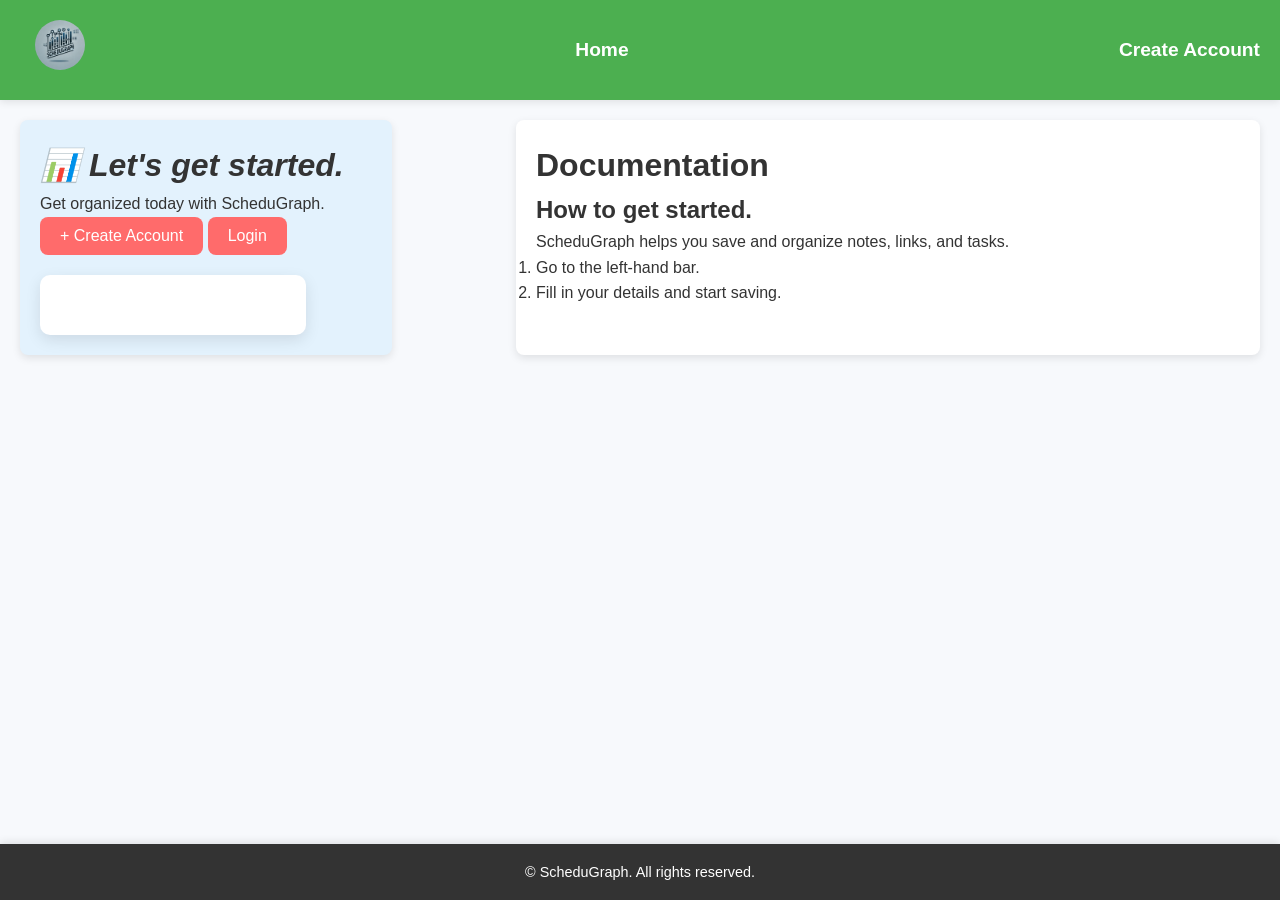
<file: index.html>
<!DOCTYPE html>
<html lang="en">
<head>
    <meta charset="UTF-8">
    <meta name="viewport" content="width=device-width, initial-scale=1.0">
    <link rel="shortcut icon" href="1.jpg" type="image/x-icon">
    <title>ScheduGraph</title>
    <link rel="stylesheet" href="style.css">
</head>
<body>
    <header id="header">
        <p><img src="1.jpg" width="50" height="50" style="border-radius: 50px;"></p>
        <p>Home</p>
        <p>Create Account</p>
    </header>

    <div id="page">
        <div id="help-bar">
            <h1><i>📊 Let's get started.</i></h1>
            <p><code>Get organized today with ScheduGraph.</code></p>
            <button class="create-account" onclick="createAccount()">+ Create Account</button>
            <button class="login-button" onclick="showLoginForm()">Login</button>

            <div id="accountForm" style="text-align: center;"></div>
            <div id="loginForm" style="display: none; text-align: center;"></div>
        </div>

        <div id="get-started-notes">
            <h1>Documentation</h1>
            <h2 id="how-to-get-started">How to get started.</h2>
            <p>ScheduGraph helps you save and organize notes, links, and tasks.</p>
            <ol>
                <li id="step1">Go to the left-hand bar.</li>
                <li id="step2">Fill in your details and start saving.</li>
            </ol>
        </div>
    </div>

    <footer>
        <span>&copy; ScheduGraph. All rights reserved.</span>
    </footer>

    <script src="script.js"></script>
</body>
</html>
</file>
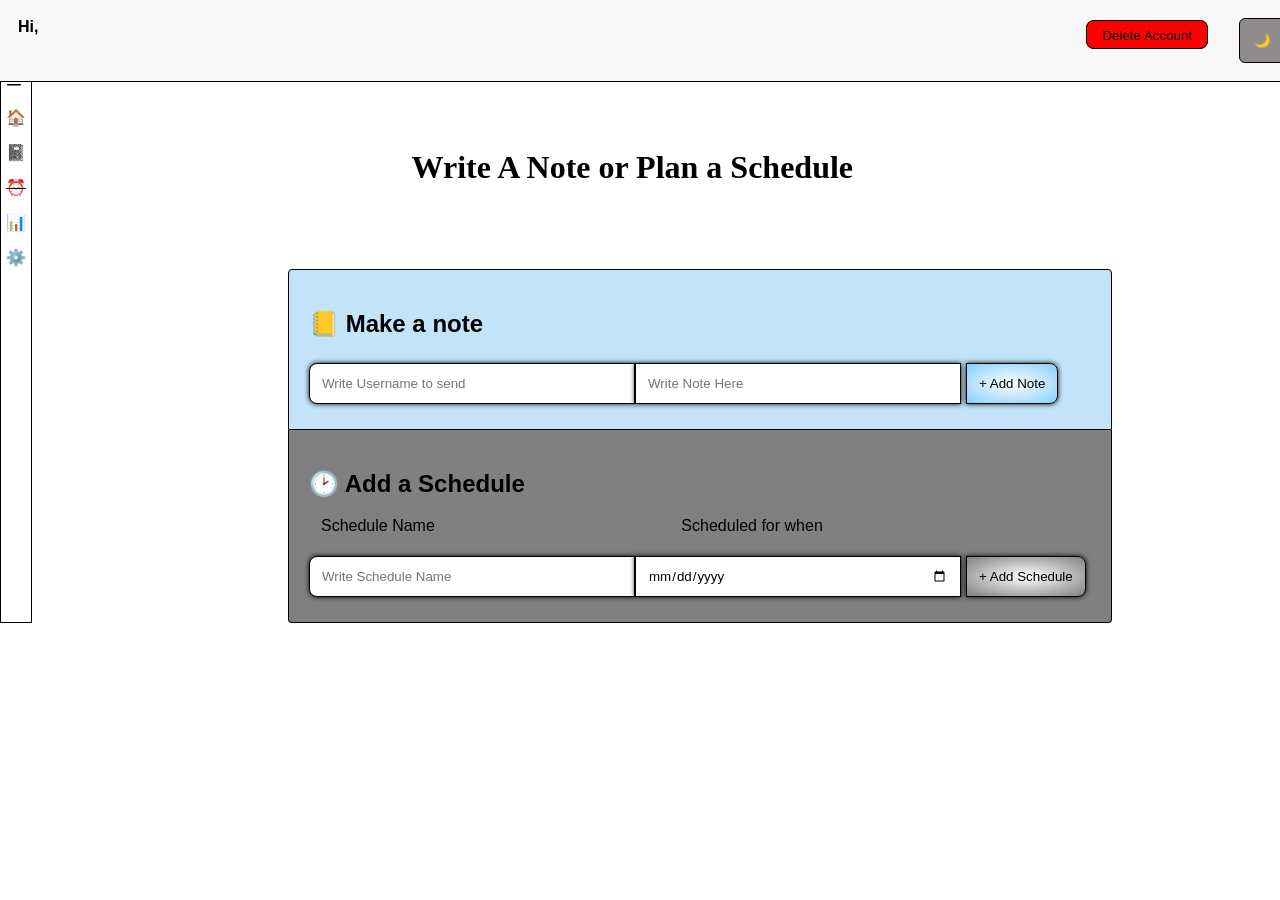
<file: account.html>
<!DOCTYPE html>
<html lang="en">
<head>
    <meta charset="UTF-8">
    <meta name="viewport" content="width=device-width, initial-scale=1.0">
    <title>ScheduGraph - Account</title>
    <link rel="stylesheet" href="app.css">
</head>
<body onload="loadUserDashboard()" id="body">
    <header style="border-bottom: 1px solid; border-bottom-color: black;">
        <span id="themes" class="themes"><button style="background-color:rgb(144, 140, 140); border: 0px;" id="theme" onclick="changeThemes()" class="theme" title="Change Theme">🌙</button></span>
        <span style="float: left; margin-right: 12px;"><b style="font-size: 1.0rem;">Hi, <span id="welcomeUser"></span></b></span>
        <span style="margin-left: 80%; background-color: red; padding: 5px; border: 1px solid black; border-radius: 8px;"><button onclick="logOut()" style="background-color: red; padding: 5px; border: 0px solid black;">Delete Account</button></span>
    </header>
    <div id="dashboard">
        <div id="linkSideBar">
            <p><svg aria-hidden="true" height="16" viewBox="0 0 16 16" version="1.1" width="16" data-view-component="true" class="octicon octicon-three-bars Button-visual">
                <path d="M1 2.75A.75.75 0 0 1 1.75 2h12.5a.75.75 0 0 1 0 1.5H1.75A.75.75 0 0 1 1 2.75Zm0 5A.75.75 0 0 1 1.75 7h12.5a.75.75 0 0 1 0 1.5H1.75A.75.75 0 0 1 1 7.75ZM1.75 12h12.5a.75.75 0 0 1 0 1.5H1.75a.75.75 0 0 1 0-1.5Z"></path>
            </svg></p>
            <p title="Home" class="links"><a href="./account.html">🏠</a></p>
            <p title="Notes" class="links" id="noteLink"><a href="./notes.html">📓</a></p>
            <p title="Schedules" class="links"><a href="#" title='Not released yet. Check back later!'><s>⏰</s></a></p>
            <p title="See Progress" class="links"><a href="progress.html">📊</a></p>
            <p title="Settings" class="links">⚙️</p>
        </div>
        <div style="margin-top: 10%; margin-left: 20%;">
            <h1 style="font-family: cursive; margin-left: 15%;">Write A Note or Plan a Schedule</h1>
            <div id="notes" style="border-bottom-left-radius: 0px; border-bottom-right-radius: 0px;">
                <h2>📒 Make a note</h2>
                <input type="text" id="checkUser" style="border-top-right-radius: 0px; border-bottom-right-radius: 0px; height: 15px;" placeholder="Write Username to send"><input type="text" id="note" name="note" placeholder="Write Note Here" width="50" style="border-top-left-radius: 0px; border-bottom-left-radius: 0px; height: 15px;"><button id="checkUsername" onclick="addNote()">+ Add Note</button>
            </div>
            <div id="schedules" style="background-color: grey;">
                <h2>🕑 Add a Schedule</h2>
                <span style="margin-left: 12px;">Schedule Name</span><span style="margin-left: 30%;">Scheduled for when</span>
                <p></p>
                <input type="text" id="schedule" name="schedule" placeholder="Write Schedule Name" width="50"><input type="date" id="dateScehduled" name="date" style="border-top-left-radius: 0px; border-bottom-left-radius: 0px; height: 15px;"/><button id="checkUsername" onclick="newSchedule()" disabled style="background: radial-gradient( white, grey);" title='Not released yet. Check back later!'>+ Add Schedule</button>
            </div>
        </div>
    </div>
    <script src="app.js"></script>
</body>
</html>
</file>
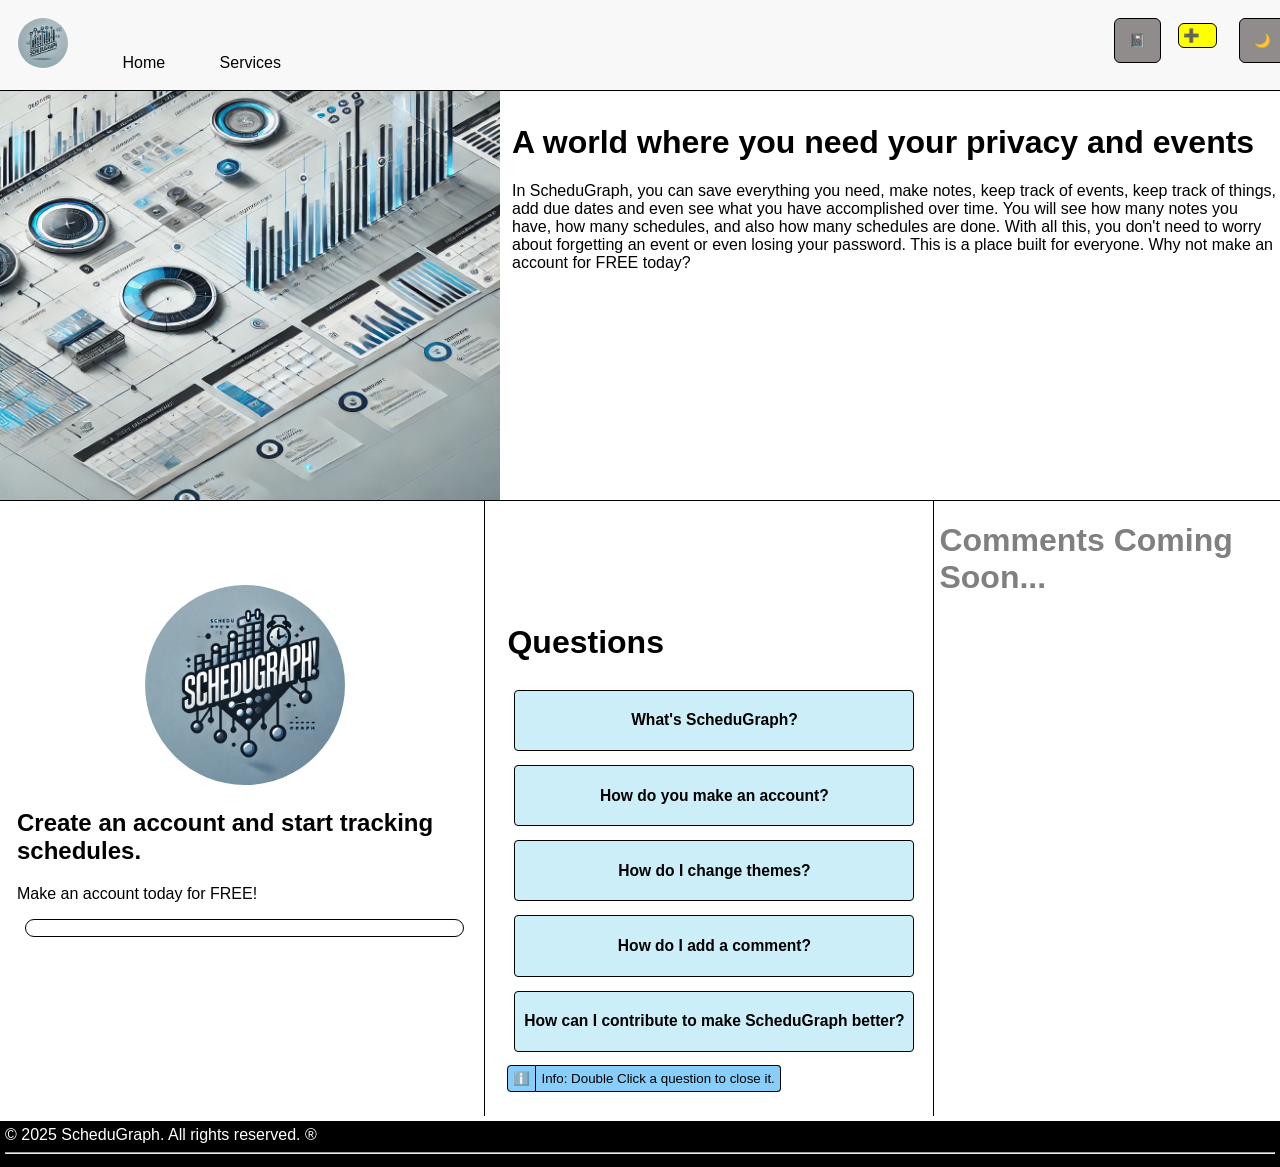
<file: app.html>
<!DOCTYPE html>
<html lang="en">
<head>
    <meta charset="UTF-8">
    <meta name="viewport" content="width=device-width, initial-scale=1.0">
    <title>ScheduGraph</title>
    <link rel="shortcut icon" href="1.jpg" type="image/x-icon">
    <link rel="stylesheet" href="app.css">
    <script src="./app.js"></script>
</head>
<body id="body" onload="getUser()">
    <header>
        <span class="link"><img src="1.jpg" width="50" height="50" style="border-radius: 50%;"></span>
        <span class="link">Home</span>
        <span class="link">Services</span>
        <a href="account.html"><span class="link" id="account"></span></a>
        <span id="themes" class="themes"><button style="background-color:rgb(144, 140, 140); border: 0px;" id="theme" onclick="changeTheme()" class="theme" title="Change Theme">🌙</button></span>
        <span class="makeAccount"><button title="Create Account" class="create" onmouseenter="showMeaning1()" onmouseleave="hideMeaning1()" onclick="createAccount()">➕<span id="label"></span></button></span>
        <span class="themes"><button id="contribute" class="theme" onclick="//contribute()" title="Contribute to Upgrade ScheduGraph" style="background-color:rgb(144, 140, 140); border: 0px;">📓</button></span>
    </header>
    <div id="intro">
        <br>
        <br>
        <img src="schedubar.webp" width="500" height="500">
        <div style="margin-top: 8%; margin-left: 12px;">
            <h1>A world where you need your privacy and events</h1>
            <p>
                In ScheduGraph, you can save everything you need, make notes, keep track of events, keep track of things, add due dates and even see what you have accomplished over time. You will see how many notes you have, how many schedules, and also how many schedules are done. With all this, you don't need to worry about forgetting an event or even losing your password. This is a place built for everyone. Why not make an account for FREE today?
            </p>
        </div>
    </div>
    <div class="both_sides">
        <div id="signLog">
            <br>
            <br>
            <br>
            <br>
            <center>
                <a href="#https://www.youtube.com/@ScheduGraph" target="_top"><img src="DALL·E 2024-10-26 15.27.46 - A logo design featuring the text 'ScheduGraph!' clearly and accurately. The word is stylized with a sleek, modern font, with 'Schedu' and 'Graph' comb.webp" width="200" height="200" style="border-radius: 50%;"></a>
            </center>
            <h2>Create an account and start tracking schedules.</h2>
            <p>Make an account today for FREE!</p>
            <div id="form"></div>
        </div>
        <div id="usefulness">
            <br><br><br><br><br>
            <h1>Questions</h1>
            <button id="askedQS1" onclick="showANS1()" ondblclick="hideANS1()">
                <h3>What's ScheduGraph?</h3>
                <div id="ans1"></div>
            </button>
            <button id="askedQS2" onclick="showANS2()" ondblclick="hideANS2()">
                <h3>How do you make an account?</h3>
                <div id="ans2"></div>
            </button>
            <button id="askedQS3" onclick="showANS3()" ondblclick="hideANS3()">
                <h3>How do I change themes?</h3>
                <div id="ans3"></div>
            </button>
            <button id="askedQS4" onclick="showANS4()" ondblclick="hideANS4()">
                <h3>How do I add a comment?</h3>
                <div id="ans4"></div>
            </button>
            <button id="askedQS5" onclick="showANS5()" ondblclick="hideANS5()">
                <h3>How can I contribute to make ScheduGraph better?</h3>
                <div id="ans5"></div>
            </button>
            <sub style="margin-top: 12px; color: black;"><span class="info" style="margin-right: 0px;">ℹ️</span><span id="realInfo">Info: Double Click a question to close it.</span></sub>
            <br>
        </div>
        <div><h1 style="color: grey;">Comments Coming Soon...</h1></div>
    </div>
    <footer style="background-color: black; color: white; padding: 5px;"> &copy; 2025 ScheduGraph. All rights reserved. &reg;
        <hr>
    </footer>
</body>
</html>
</file>
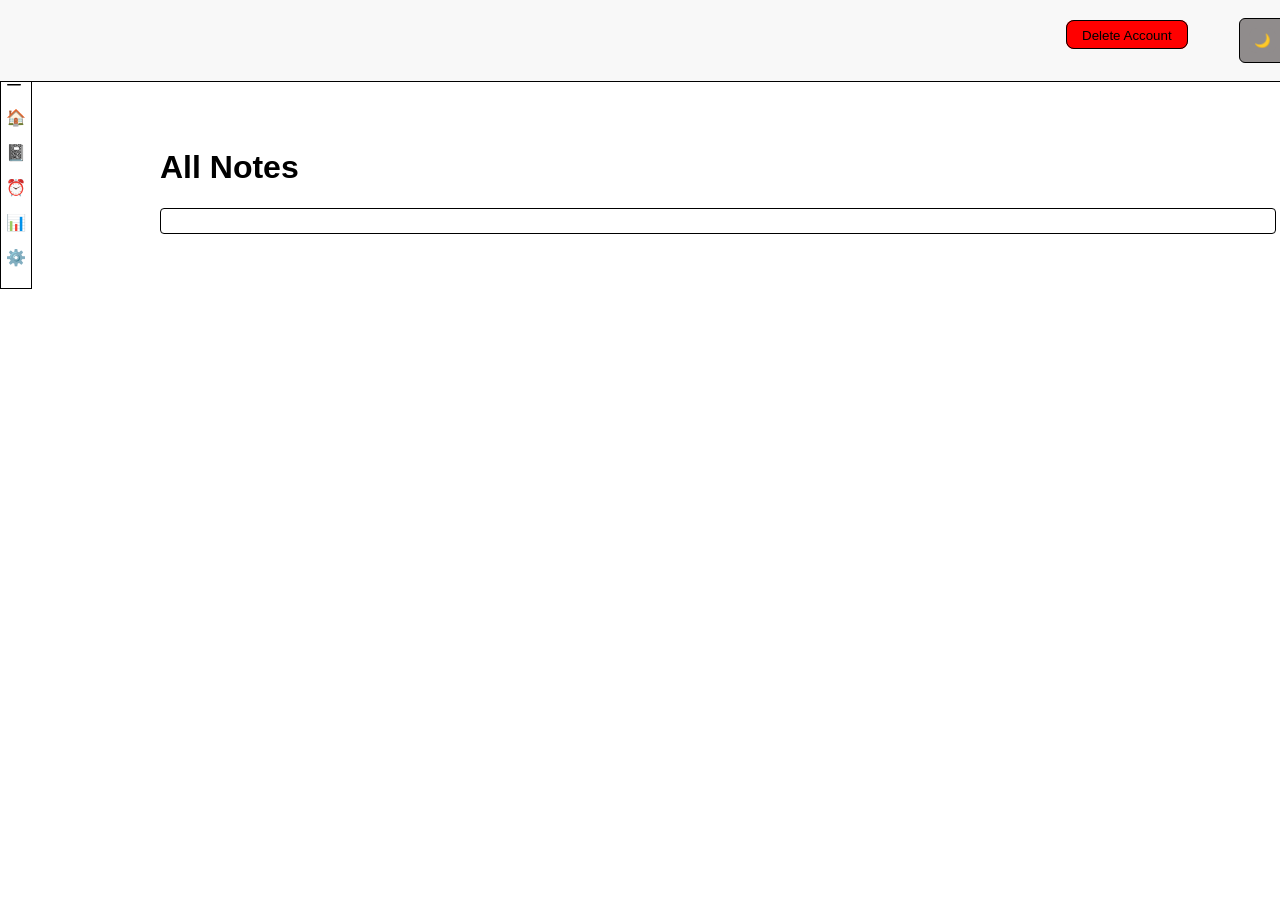
<file: notes.html>
<!DOCTYPE html>
<html lang="en">
<head>
    <meta charset="UTF-8">
    <meta name="viewport" content="width=device-width, initial-scale=1.0">
    <title>ScheduGraph - Account Notes</title>
    <link rel="stylesheet" href="app.css">
</head>
<body onload="loadUserDashboard();loadNotes()" id="body">
    <header style="border-bottom: 1px solid; border-bottom-color: black;">
        <span id="themes" class="themes"><button style="background-color:rgb(144, 140, 140); border: 0px;" id="theme" onclick="changeThemes()" class="theme" title="Change Theme">🌙</button></span>
        <span style="float: left; margin-right: 12px;"><b style="font-size: 1.0rem;"><span id="welcomeUser"></span></b></span>
        <span style="margin-left: 80%; background-color: red; padding: 5px; border: 1px solid black; border-radius: 8px;"><button onclick="logOut()" style="background-color: red; padding: 5px; border: 0px solid black;">Delete Account</button></span>
    </header>
    <div id="dashboard">
        <div id="linkSideBar">
            <p><svg aria-hidden="true" height="16" viewBox="0 0 16 16" version="1.1" width="16" data-view-component="true" class="octicon octicon-three-bars Button-visual">
                <path d="M1 2.75A.75.75 0 0 1 1.75 2h12.5a.75.75 0 0 1 0 1.5H1.75A.75.75 0 0 1 1 2.75Zm0 5A.75.75 0 0 1 1.75 7h12.5a.75.75 0 0 1 0 1.5H1.75A.75.75 0 0 1 1 7.75ZM1.75 12h12.5a.75.75 0 0 1 0 1.5H1.75a.75.75 0 0 1 0-1.5Z"></path>
            </svg></p>
            <p title="Home" class="links"><a href="./account.html">🏠</a></p>
            <p title="Notes" class="links" id="noteLink"><a href="./notes.html">📓</a></p>
            <p title="Schedules" class="links"><a href="./schedules.html">⏰</a></p>
            <p title="See Progress" class="links"><a href="progress.html">📊</a></p>
            <p title="Settings" class="links">⚙️</p>
        </div>
        <div id="allNotes" style="margin-top: 10%; margin-left: 10%;">
            <h1>All Notes</h1>
            <div id="noteList" style="border: 1px solid black; padding: 12px; border-radius: 4px; display: grid; grid-template-columns: auto auto; width: 1090px;"></div>
        </div>
    <script src="app.js"></script>
</body>
</html>
</file>
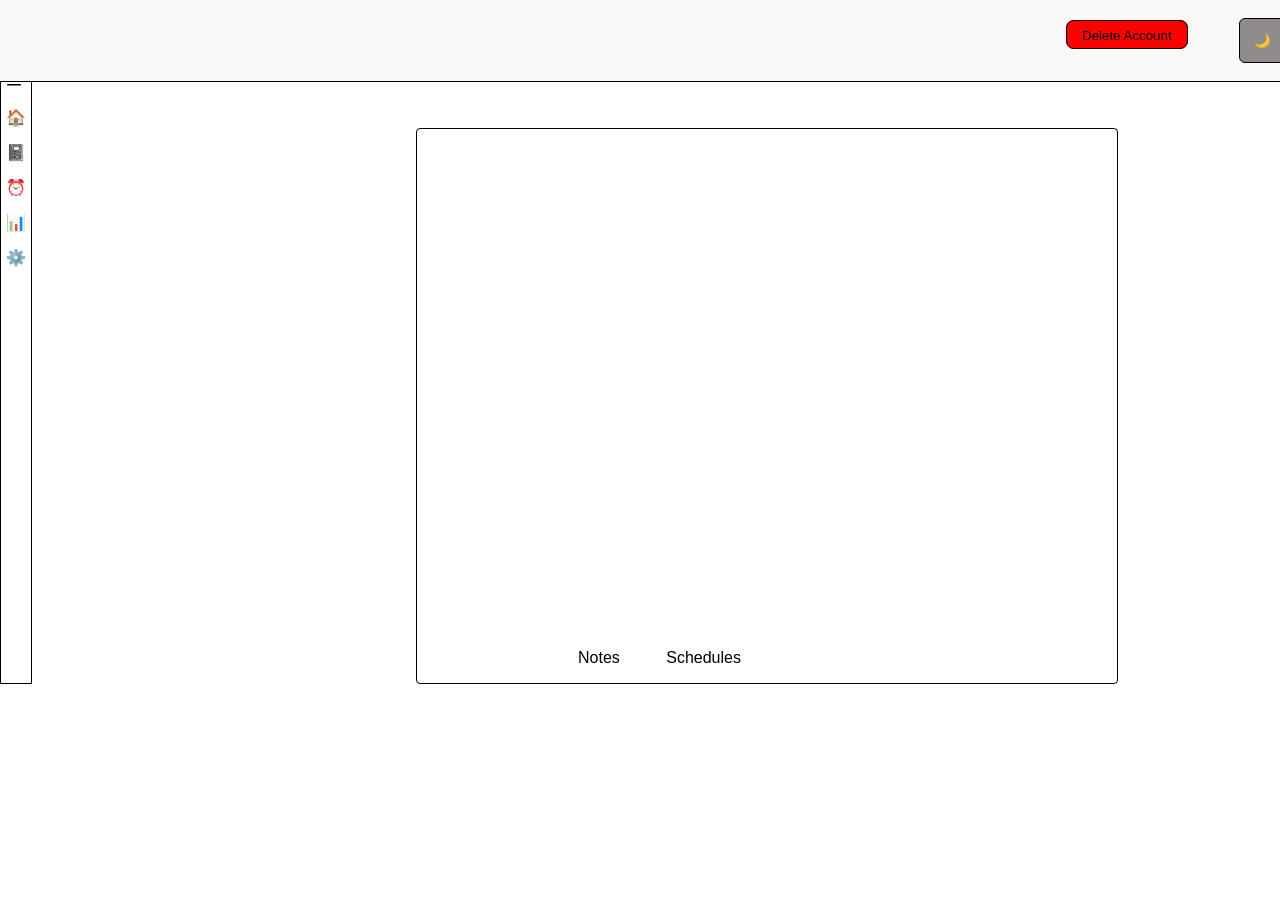
<file: progress.html>
<!DOCTYPE html>
<html lang="en">
<head>
    <meta charset="UTF-8">
    <meta name="viewport" content="width=device-width, initial-scale=1.0">
    <title>ScheduGraph - Account Notes</title>
    <link rel="stylesheet" href="app.css">
</head>
<body onload="loadProgress()" id="body">
    <header style="border-bottom: 1px solid; border-bottom-color: black;">
        <span id="themes" class="themes"><button style="background-color:rgb(144, 140, 140); border: 0px;" id="theme" onclick="changeThemes()" class="theme" title="Change Theme">🌙</button></span>
        <span style="float: left; margin-right: 12px;"><b style="font-size: 1.0rem;"><span id="welcomeUser"></span></b></span>
        <span style="margin-left: 80%; background-color: red; padding: 5px; border: 1px solid black; border-radius: 8px;"><button onclick="logOut()" style="background-color: red; padding: 5px; border: 0px solid black;">Delete Account</button></span>
    </header>
    <div id="dashboard">
        <div id="linkSideBar">
            <p><svg aria-hidden="true" height="16" viewBox="0 0 16 16" version="1.1" width="16" data-view-component="true" class="octicon octicon-three-bars Button-visual">
                <path d="M1 2.75A.75.75 0 0 1 1.75 2h12.5a.75.75 0 0 1 0 1.5H1.75A.75.75 0 0 1 1 2.75Zm0 5A.75.75 0 0 1 1.75 7h12.5a.75.75 0 0 1 0 1.5H1.75A.75.75 0 0 1 1 7.75ZM1.75 12h12.5a.75.75 0 0 1 0 1.5H1.75a.75.75 0 0 1 0-1.5Z"></path>
            </svg></p>
            <p title="Home" class="links"><a href="./account.html">🏠</a></p>
            <p title="Notes" class="links" id="noteLink"><a href="./notes.html">📓</a></p>
            <p title="Schedules" class="links"><a href="./schedules.html">⏰</a></p>
            <p title="See Progress" class="links"><a href="progress.html">📊</a></p>
            <p title="Settings" class="links">⚙️</p>
        </div>
        <div style="margin-top: 10%; border: 1px solid black; border-radius: 4px; margin-left: 30%;">
            <canvas width="700" height="500" id="canvas"></canvas>
            
            <p><span style="margin-left: 23%;">Notes</span> <span style="margin-left: 30px;">Schedules</span></p>
        </div>
        <script src="src.js"></script>
    <script src="app.js"></script>
</body>
</html>
</file>
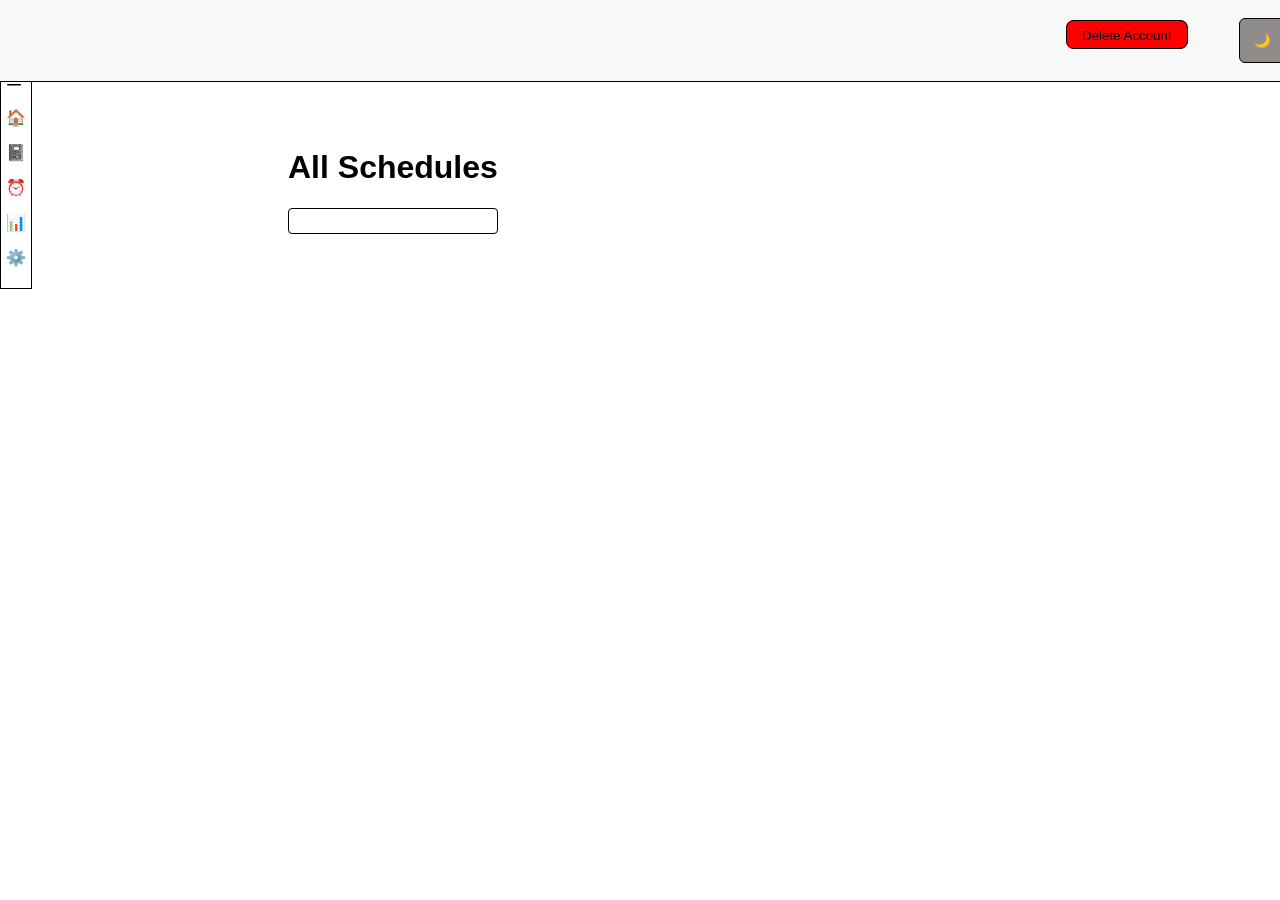
<file: schedules.html>
<!DOCTYPE html>
<html lang="en">
<head>
    <meta charset="UTF-8">
    <meta name="viewport" content="width=device-width, initial-scale=1.0">
    <title>ScheduGraph - Account Notes</title>
    <link rel="stylesheet" href="app.css">
</head>
<body onload="loadUserDashboard();loadSchedules() alert('Not released yet. Check back later!'); window.location.href('https://techproblemsolver.github.io/ScheduGraph/account.html#')" id="body">
    <header style="border-bottom: 1px solid; border-bottom-color: black;">
        <span id="themes" class="themes"><button style="background-color:rgb(144, 140, 140); border: 0px;" id="theme" onclick="changeThemes()" class="theme" title="Change Theme">🌙</button></span>
        <span style="float: left; margin-right: 12px;"><b style="font-size: 1.0rem;"><span id="welcomeUser"></span></b></span>
        <span style="margin-left: 80%; background-color: red; padding: 5px; border: 1px solid black; border-radius: 8px;"><button onclick="logOut()" style="background-color: red; padding: 5px; border: 0px solid black;">Delete Account</button></span>
    </header>
    <div id="dashboard">
        <div id="linkSideBar">
            <p><svg aria-hidden="true" height="16" viewBox="0 0 16 16" version="1.1" width="16" data-view-component="true" class="octicon octicon-three-bars Button-visual">
                <path d="M1 2.75A.75.75 0 0 1 1.75 2h12.5a.75.75 0 0 1 0 1.5H1.75A.75.75 0 0 1 1 2.75Zm0 5A.75.75 0 0 1 1.75 7h12.5a.75.75 0 0 1 0 1.5H1.75A.75.75 0 0 1 1 7.75ZM1.75 12h12.5a.75.75 0 0 1 0 1.5H1.75a.75.75 0 0 1 0-1.5Z"></path>
            </svg></p>
            <p title="Home" class="links"><a href="./account.html">🏠</a></p>
            <p title="Notes" class="links" id="noteLink"><a href="./notes.html">📓</a></p>
            <p title="Schedules" class="links"><a href="./schedules.html">⏰</a></p>
            <p title="See Progress" class="links"><a href="progress.html">📊</a></p>
            <p title="Settings" class="links">⚙️</p>
        </div>
        <div id="allNotes" style="margin-top: 10%; margin-left: 20%;">
            <h1>All Schedules</h1>
            <div id="scheduleList" style="border: 1px solid black; padding: 12px; border-radius: 4px; display: grid; grid-template-columns: auto; row-gap: 10px;"></div>
        </div>
    <script src="app.js"></script>
</body>
</html>
</file>
<file: style.css>
/* General Reset and Styling */
        * {
            margin: 0;
            padding: 0;
            box-sizing: border-box;
            font-family: 'Poppins', sans-serif;
            scroll-behavior: smooth;
        }

        body {
            background-color: #f7f9fc;
            color: #333;
            line-height: 1.6;
        }

        /* Header Styles */
        #header {
            background-color: #4CAF50;
            color: white;
            display: flex;
            align-items: center;
            justify-content: space-between;
            padding: 20px;
            box-shadow: 0 2px 8px rgba(0, 0, 0, 0.1);
        }

        #header p {
            font-size: 1.2rem;
            font-weight: bold;
            margin-left: 15px;
            cursor: pointer;
            transition: color 0.3s ease;
        }

        #header p:hover {
            color: #f9f871;
        }

        /* Button Styling */
        .create-account, .login-button {
            background-color: #ff6b6b;
            color: white;
            border: none;
            border-radius: 8px;
            padding: 10px 20px;
            font-size: 1rem;
            cursor: pointer;
            transition: background-color 0.3s ease, transform 0.2s ease;
        }

        .create-account:hover, .login-button:hover {
            background-color: #ff4757;
            transform: scale(1.05);
        }

        /* Form Styles */
        #accountForm, #loginForm {
            background-color: white;
            padding: 30px;
            border-radius: 10px;
            box-shadow: 0 5px 15px rgba(0, 0, 0, 0.1);
            margin-top: 20px;
            width: 80%;
            max-width: 500px;
        }

        #accountForm p, #loginForm p {
            margin: 10px 0;
            font-weight: 500;
        }

        input[type="text"],
        input[type="password"] {
            width: calc(100% - 40px);
            padding: 10px;
            margin-top: 5px;
            border-radius: 8px;
            border: 1px solid #ddd;
            transition: border-color 0.3s ease;
        }

        input:focus {
            border-color: #4CAF50;
            outline: none;
        }

        /* Page Layout */
        #page {
            display: flex;
            justify-content: space-between;
            padding: 20px;
        }

        #help-bar {
            width: 30%;
            background-color: #e3f2fd;
            padding: 20px;
            border-radius: 8px;
            box-shadow: 0 3px 8px rgba(0, 0, 0, 0.1);
        }

        #get-started-notes {
            width: 60%;
            padding: 20px;
            background-color: #ffffff;
            border-radius: 8px;
            box-shadow: 0 3px 8px rgba(0, 0, 0, 0.1);
        }

        /* Links */
        a {
            color: #4CAF50;
            text-decoration: none;
            transition: color 0.3s ease;
        }

        a:hover {
            color: #2e7d32;
            text-decoration: underline;
        }

        /* Footer Styles */
        footer {
            background-color: #333;
            color: white;
            text-align: center;
            padding: 15px;
            position: fixed;
            bottom: 0;
            width: 100%;
            box-shadow: 0 -2px 8px rgba(0, 0, 0, 0.1);
        }

        footer span {
            font-size: 0.9rem;
        }

        /* Mobile Styles */
        @media (max-width: 768px) {
            #page {
                flex-direction: column;
                align-items: center;
            }

            #help-bar, #get-started-notes {
                width: 90%;
                margin: 10px 0;
            }
        }
</file>
<file: app.css>
* {
    font-family:'Gill Sans', 'Gill Sans MT', Calibri, 'Trebuchet MS', sans-serif;
}
body {
    background-color: white;
    margin: 0px;
}
.both_sides, #dashboard {
    display: flex;
    margin: 0px;
}
#askedQS1, #askedQS2, #askedQS3, #askedQS4, #askedQS5 {
    background-color: rgb(204, 238, 249);
    border-radius: 4px;
    margin: 7px;
    border: 1px solid black;
    animation: forwards;
    animation-delay: 20ms;
    -moz-animation-delay: 25ms;
    width: 400px;
}
#askedQS1:hover, #askedQS2:hover, #askedQS3:hover, #askedQS4:hover, #askedQS5:hover {
    box-shadow: 0px 0px 11px black;
    cursor: pointer;
    background-color: lightcyan;
}
.themes {
    background-color: rgb(144, 140, 140);
    padding: 4px;
    border: 1px solid rgb(0, 0, 0);
    border-radius: 6px;
    float: right;
    margin-right: 12px;
    margin-left: 5px;
}
#signLog {
    border: 1px solid black;
    border-top: 0px;
    border-bottom: 0px;
    border-left: 0px;
    margin: 5px;
    margin-top: 0px;
    padding: 12px;
}
#usefulness {
    border: 1px solid black;
    border-top: 0px;
    border-bottom: 0px;
    border-left: 0px;
    margin: 5px;
    margin-top: 0px;
    padding: 12px;
    display: grid;
}
header {
    border: 1px solid black;
    color: black;
    padding: 18px;
    border-top: 0px;
    border-left: 0px;
    border-right: 0px;
    background-color: rgb(248, 248, 248);
    top: 0;
    position: fixed;
    width: 100%;
}
.create {
    background-color: yellow;
    color: white;
    padding: 4px;
    border: 1px solid black;
    border-radius: 6px;
}
.create:hover {
    background-color: lightyellow;
    color: black;
    box-shadow: 0px 0px 5px black;
}
.link {
    margin-right: 50px;
}
.makeAccount {
    float: right;
}
.info {
    background-color: lightskyblue;
    padding: 5px;
    border: 1px solid black;
    border-radius: 4px;
    border-top-right-radius: 0px;
    border-bottom-right-radius: 0px;
}
#realInfo {
    background-color: lightskyblue;
    padding: 5px;
    border: 1px solid black;
    border-left: 0px;
    border-radius: 4px;
    border-top-left-radius: 0px;
    border-bottom-left-radius: 0px;
}
.themes:hover {
    box-shadow: 0px 0px 5px black;
}
button {
    cursor: pointer;
    background-color: rgb(204, 238, 249);
    color: black;
    padding: 5px;
    border-radius: 8px;
    margin: 5px;
}
#form {
    border: 1px solid black;
    background-color: white;
    color: black;
    border-radius: 12px;
    padding: 8px;
    margin: 8px;
}
#intro {
    border-bottom: 1px solid black;
    margin: 0px;
    padding: 0px;
    display: flex;
}
input {
    width: 300px;
    border: 1px solid black;
    border-radius: 8px;
    padding: 12px;
    border-top-right-radius: 0px;
    border-bottom-right-radius: 0px;
    box-shadow: 0px 0px 5px black;
}
#sendComment, #checkUsername {
    border: 1px solid black;
    border-radius: 8px;
    padding: 12px;
    border-top-left-radius: 0px;
    border-bottom-left-radius: 0px;
    box-shadow: 0px 0px 5px black;
    background: radial-gradient( white, lightskyblue);
}
#sendComment:hover, #checkUsername:hover {
    background: radial-gradient(white, lightcyan);
}
#usernameCheck, #checkUsername {
    border-top-right-radius: 8px;
    border-bottom-right-radius: 8px;
}
#comments {
    margin: 5px;
}
a {
    color: black;
    text-decoration: none;
}
span {
    margin-right: 12px;
}
#notes {
    padding: 20px;
    border: 1px solid black;
    margin-top: 10%;
    background-color: rgb(194, 227, 248);
    border-radius: 4px;
    color: black;
}
#schedules {
    color: black;
    padding: 20px;
    border: 1px solid black;
    border-radius: 4px;
    border-top-left-radius: 0px;
    border-top-right-radius: 0px;
    background-color: rgb(194, 227, 248);
    border-top: 0px;
}
#linkSideBar {
    margin-top: 3.9232%;
    display: block;
    border: 1px solid black;
    padding: 5px;
}
.links:hover {
    width: 20px;
    height: 20px;
    box-shadow: 0px 0px 5px black;
    cursor: pointer;
}
</file>
